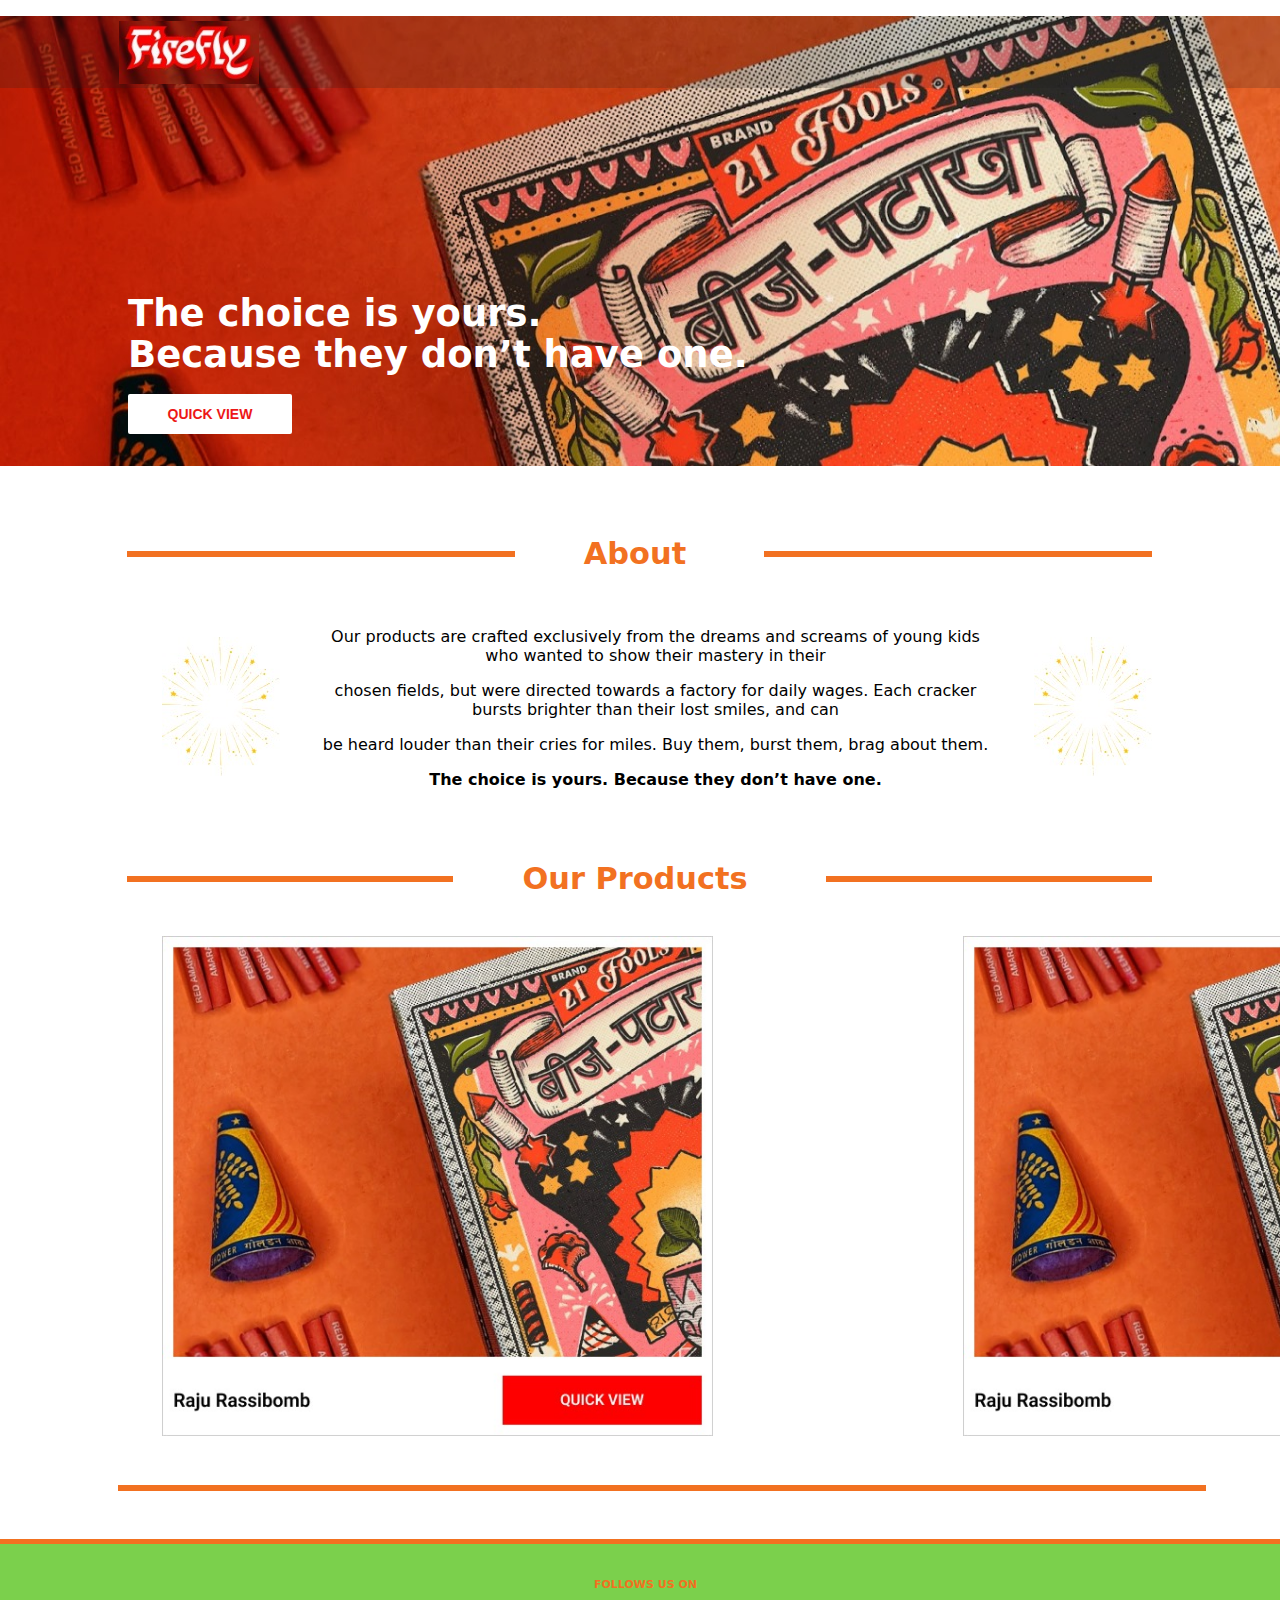
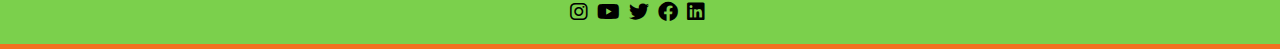
<file: index.html>
<!DOCTYPE html>
<html lang="en">

<head>
    <meta charset="UTF-8" />
    <meta name="viewport" content="width=device-width, initial-scale=1.0" />
    <link rel="stylesheet" href="https://cdnjs.cloudflare.com/ajax/libs/font-awesome/6.0.0-beta3/css/all.min.css">
    <link rel="preconnect" href="https://fonts.googleapis.com" />
    <link rel="preconnect" href="https://fonts.gstatic.com" crossorigin />
    <link href="https://fonts.googleapis.com/css2?family=League+Gothic&display=swap" rel="stylesheet" />
    <link rel="stylesheet" href="style.css" />
    <title>Layout</title>
</head>
<body>
    <p><a href="popup.html"></a></p>

    <div class="nav-body">
        <div class="navbar">
            <div class="logo">
                <img src="logo.jpg" alt="logo" />
            </div>
            <div class="hero-bg">
                <div class="content">
                    <p id="hero-text">The choice is yours.</p>
                    <p id="hero-text">Because they don’t have one.</p>
                    <button class="main-btn">QUICK VIEW</button>                </div>
            </div>
        </div>
    </div>

    <div class="mid-container1">
        <div class="separator">
            <div class="line1"></div>
            <div class="text">About</div>
            <div class="line2"></div>
        </div>
        <div class="mid-content">
            <div class="left">
                <img src="fatakha.jpg" alt="...">
            </div>
            <div class="mid">
                <p>
                    Our products are crafted exclusively from the dreams and screams of
                    young kids who wanted to show their mastery in their
                </p>
                <p>
                    chosen fields, but were directed towards a factory for daily wages.
                    Each cracker bursts brighter than their lost smiles, and can
                </p>
                <p>
                    be heard louder than their cries for miles. Buy them, burst them,
                    brag about them.
                </p>
                <p>The choice is yours. Because they don’t have one.</p>
            </div>
            <div class="left">
                <img src="fatakha.jpg" alt="...">
            </div>
        </div>
    </div>

    <div class="mid-container1">
        <div class="separator">
            <div class="line1"></div>
            <div class="text">Our Products</div>
            <div class="line2"></div>
        </div>
        <div class="mid-content">
            <div class="container">
                <div class="container2">
                    <div class="card1">
                        <img src="products.jpg" alt="...">
                    </div>
                </div>
                
            </div>
            <div class="container">
                <div class="container2">
                    <div class="card2">
                        <img src="products.jpg" alt="...">
                    </div>
                    <div class="bottom-text2">
                    </div>
                </div>
            </div>
        </div>
    </div>
    <div class="line"></div>
    </div>
    <footer>
        <div class="b-container">
            <div class="icons-group">
                <div class="icons">
                    <p id="follow">FOLLOWS US ON</p>
                    <i class="fa-brands fa-instagram fa-lg"></i>
                    <i class="fa-brands fa-youtube fa-lg"></i>
                    <i class="fa-brands fa-twitter fa-lg"></i>
                    <i class="fa-brands fa-facebook fa-lg"></i>
                    <i class="fa-brands fa-linkedin fa-lg"></i>
                </div>
            </div>
        </div>
    </footer>     
</body>
</html>
</file>
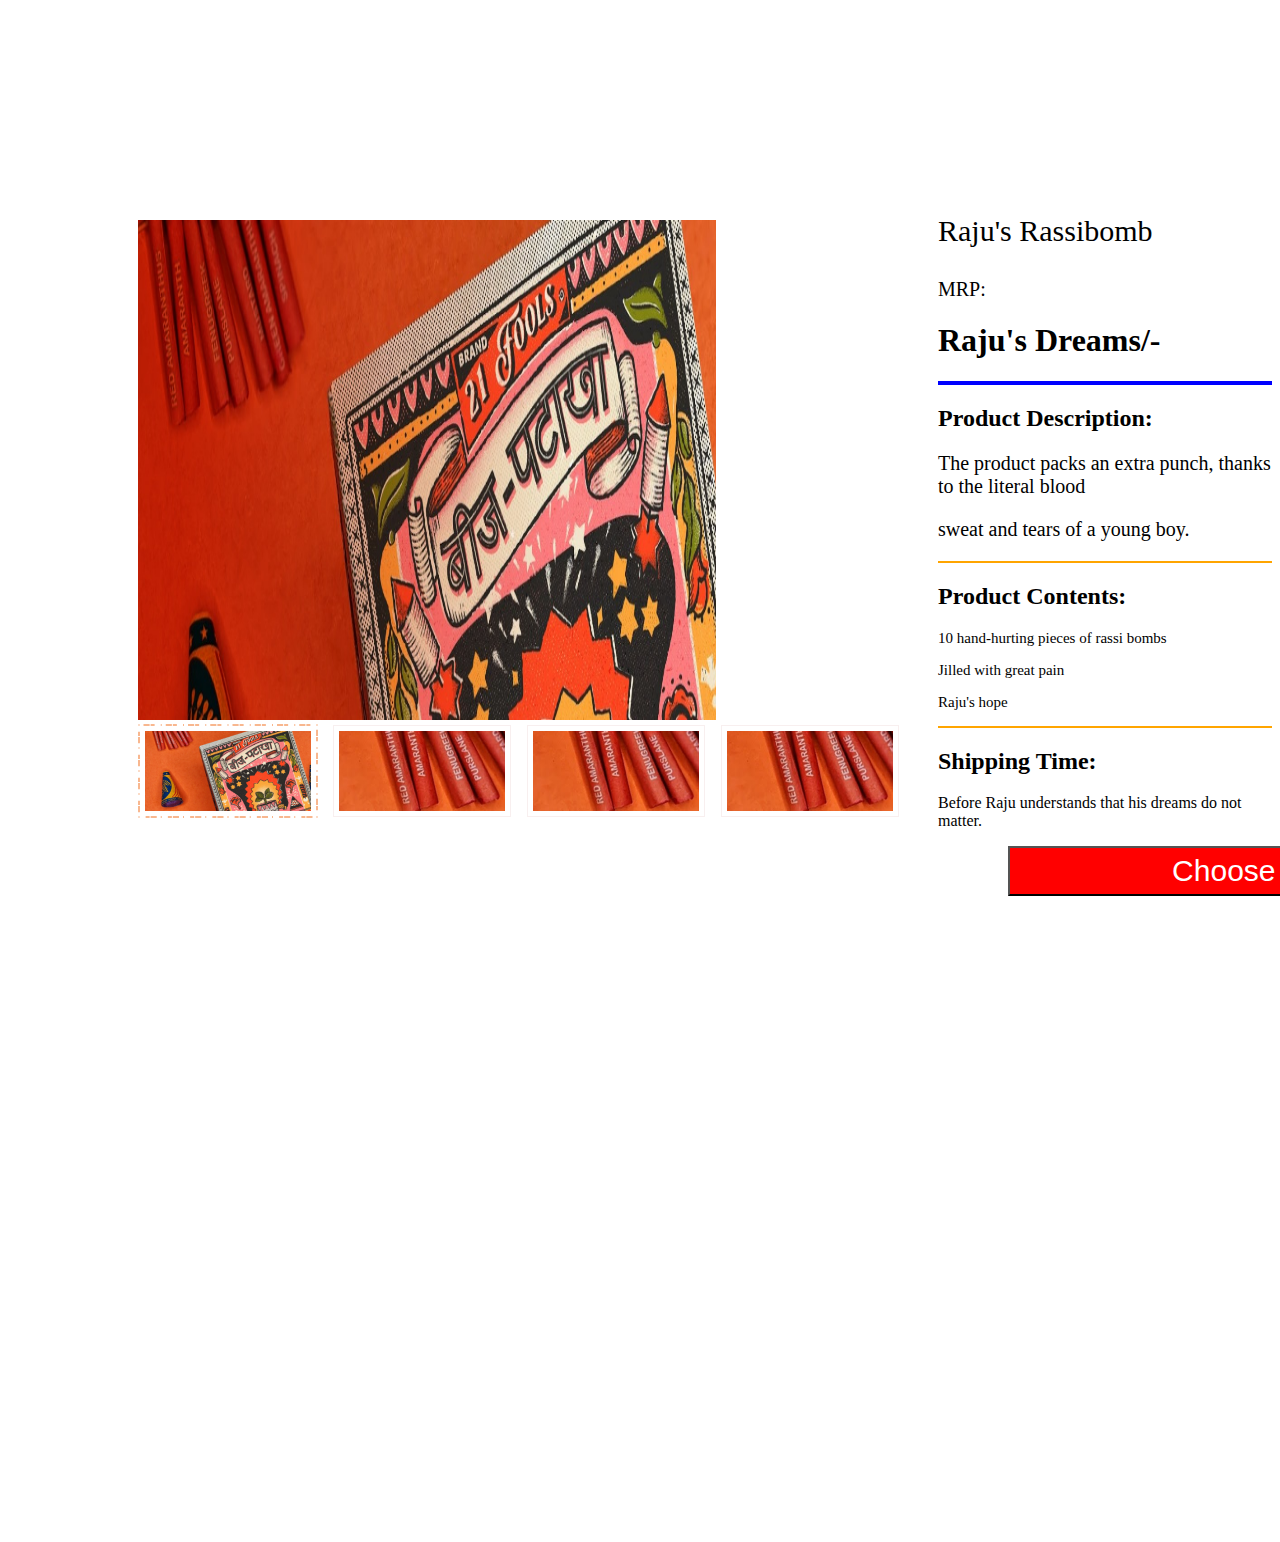
<file: popup.html>
<!DOCTYPE html>
<html lang="en">
<head>
    <meta charset="UTF-8">
    <meta name="viewport" content="width=device-width, initial-scale=1.0">
    <title>Document</title>
    <link rel="stylesheet" href="https://cdnjs.cloudflare.com/ajax/libs/font-awesome/6.0.0-beta3/css/all.min.css">

</head>
<style>
    .allcontent {
        margin-top: 220px;
        margin-left: 130px;
    }
    .data{
        width: 51%;
        height: 500px;
    }
    .content {
        margin-left: 800px;
        position: relative;
        bottom: 638px;
    }
    .text1 {
        font-style: inherit;
        font-size: 30px;
    }
    .text2 {
        font-size: 20px;
    }
    

.dashes-and-dots {
    width: 100%;
    height: 4px; 
    position: relative;
    background-color:blue 
    
}
.dashes-and-dots::before,
.dashes-and-dots::after {
    content: "";
    width: 5px; 
    height: 1px;
    
}

.p-data {
    font-size: 20px;
}

.lines {
    width: 100%;
    height: 2px; 
    position: relative;
    background-color:orange; 
    
}
.lines::before,
.lines::after {
    content: "";
    width: 5px; 
    height: 1px;
    
}

.lines2 {
    width: 100%;
    height: 2px; 
    position: relative;
    background-color:orange; 
    
}
.lines2::before,
.lines2::after {
    content: "";
    width: 5px; 
    height: 1px;
    
}
.btn {
    color: white;
    font-size: 30px;
    background-color: red;
    cursor: pointer;
    width: 500px;
    margin-left: 70px;
    height: 50px;
}

</style>
<body>
    <p><a href="index.html"></a></p>

    <div class="allcontent">
        <div class="image">
            <div class="logos">
                <img class="data" src="bg-image.jpg" alt="bg-image" />
            </div>
            <div class="frames">
                <img src="frames.png" alt="frames">
            </div>
        </div>
        <div class="content ">
            <div class="text1">
                <p>Raju's Rassibomb</p>
            </div>
            <div class="text2">
                <p>MRP:</p>
            </div>
            <div>
                <h1>Raju's Dreams/-</h1>
            </div>
            <div>
                <div class="dashes-and-dots"></div>
            </div>
            <div>
                <h2>Product Description:</h2>
            </div>
            <div>
                <div class="p-data">
                    <p>The product packs an extra punch, thanks to the literal blood</p>
                    <p>sweat and tears of a young boy. </p>
                </div>
            </div>
            <div>
                <div class="lines"></div>
            </div>
            <div>
                <h2>Product Contents:</h2>
            </div>
            <div>
                <p style="font-size: 15px;">10 hand-hurting pieces of rassi bombs</p>
                <p style="font-size: 15px;">Jilled with great pain</p>
                <p style="font-size: 15px;">Raju's hope</p>
            </div>
            <div>
                <div class="lines2"></div>
            </div>
            <div>
                <h2>Shipping Time:</h2>
                <p>Before Raju understands that his dreams do not matter.</p>
            </div>
            <div>
                <button class="btn">Choose Now</button>
            </div>
        </div>
    </div>
      </div>
</body>
</html>
</file>
<file: style.css>
body {
    margin: 0;
    padding: 0;
  }
  .nav-body {
      background-image: url("bg-image.jpg"); 
      background-repeat: no-repeat;
      background-size: 100% 450px;
      height: 29em;
    }
  .navbar {
    background-color: rgba(28, 28, 28, 0.2);
    height: 72px;
  }
  
  .logo img {
    margin-left: 119px;
    height: 63px;
    margin-top: 5px;
  }
  
  #hero-text{
    font-family: system-ui, -apple-system, BlinkMacSystemFont, 'Segoe UI', Roboto, Oxygen, Ubuntu, Cantarell, 'Open Sans', 'Helvetica Neue', sans-serif;
    font-size: 37px;
    font-weight: 700;
    line-height: 4px;
    color: white;
  }
  .content {
    margin-left: 8em;
    margin-top: 14em;
  }
  .main-btn {
    color: #ed1717;
    font-size: 14px;
    font-weight: bold;
    height: 40px;
    border: none;
    width: 164px;
    border-radius: 2px;
    background-color: rgba(255, 255, 255, 1);
    cursor: pointer;
  }
  .main-btn:hover {
    color: white;
    background-color: #ed1717;
  }
  
  .separator {
      display: flex;
      align-items: center;
      margin-top: 56px;
    }
  
    .line1{
      flex: 1;
      border-top: 6px solid  rgba(242, 113, 33, 1);
      margin-left: 127px;
      margin-right: 69px;
    }
    .line2{
      flex: 1;
      border-top: 6px solid  rgba(242, 113, 33, 1);
      margin-left: 78px;
      margin-right: 128px;
    }
  
    .text {
      font-family: system-ui, -apple-system, BlinkMacSystemFont, 'Segoe UI', Roboto, Oxygen, Ubuntu, Cantarell, 'Open Sans', 'Helvetica Neue', sans-serif;
      font-weight: bold;
      font-size: 1.9em;
      color: rgba(242, 113, 33, 1);
    }
    .mid-content{
      margin-left: 162px;
      margin-right: 128px;
      margin-top: 40px;
      display: flex;
      align-items: center;
    }
    .mid{
      margin-left: 41px;
      margin-right: 44px;
      text-align: center;
    }
    .mid p{
      font-family: system-ui, -apple-system, BlinkMacSystemFont, 'Segoe UI', Roboto, Oxygen, Ubuntu, Cantarell, 'Open Sans', 'Helvetica Neue', sans-serif;
    }
  
    .mid p:last-child{
      font-weight: bold;
    }
  
  
  
    .card img{
      margin-right: 89px;
      margin-left: -19px;
    }
    .line{
      margin-top: 49px;
      margin-bottom: 48px;
      width: 85%;
      margin-left: 118px;
      border-top: 6px solid rgba(242, 113, 33, 1);
    }
    .b-container{
      display: flex;
      justify-content: center;
      align-items: center;
      height: 100px;
      background-color: #7bd04c;
      border-top: 5px solid rgba(242, 113, 33, 1);
      border-bottom: 5px solid rgba(242, 113, 33, 1);
    }
  
    i{
      margin-right: 5px;
      cursor: pointer;
    }
    #follow{
      margin-bottom: 13px;
      margin-left: 24px;
      font-size: -1.1em;
      font-size: 11px;
      font-weight: bold;
      font-family: system-ui;
      color: rgba(242, 113, 33, 1);
    }
    .card1 {
        display: flex;
        height: 500px;
        margin-right: 180px;

    }
    .card2 {
        display: flex;
        margin-left: 70px;
        height: 500px;
    }
    .bottom-text {
        margin-top: 20px;
        color: black;
        font-size: 20px;
    }
</file>
